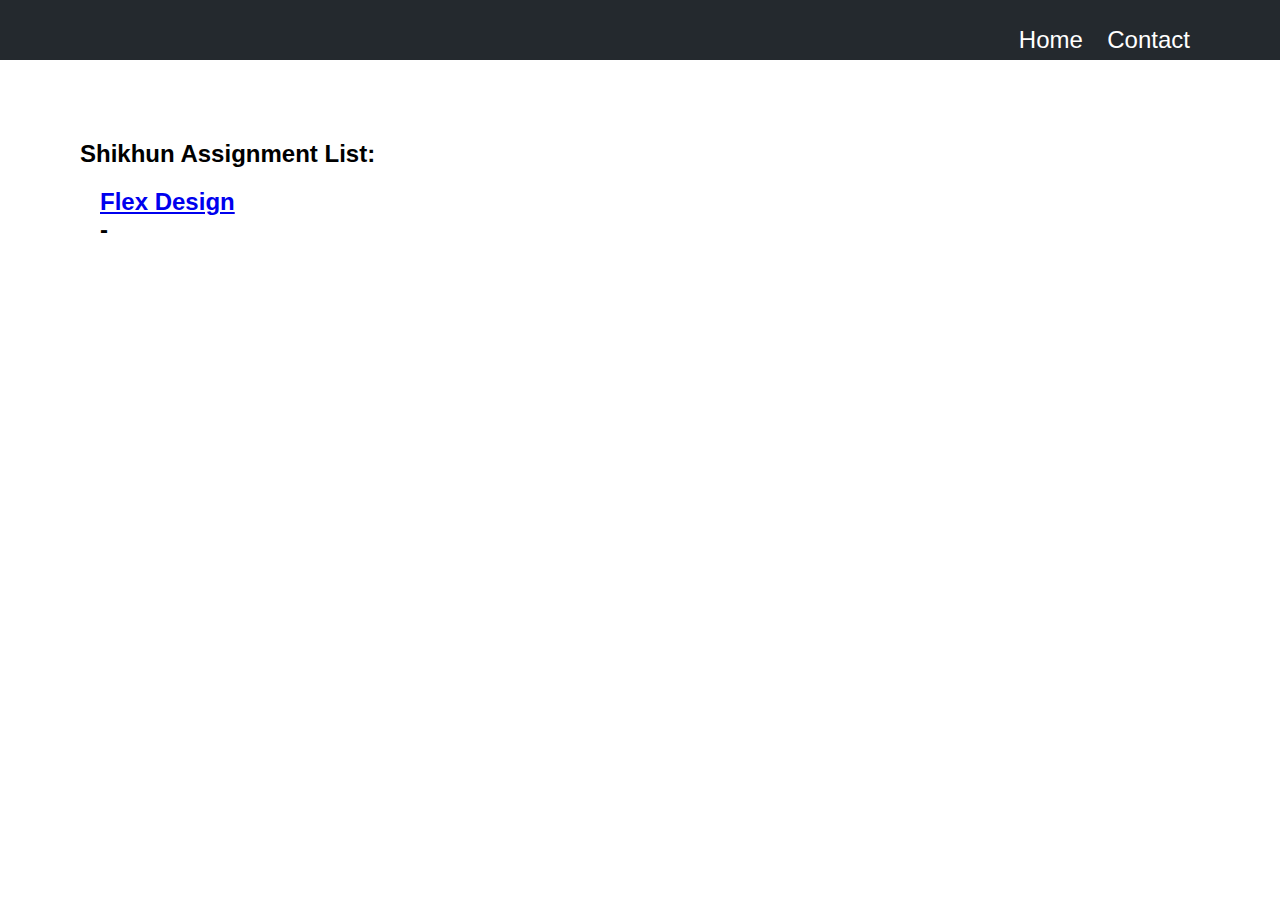
<file: index.html>
<!DOCTYPE html>
<html lang="en">

<head>
    <meta charset="UTF-8">
    <title>Abdulaha's Public Website</title>

    <link rel="stylesheet" href="assets/css/style.css">
</head>

<body>

    <nav>
        <ul>
            <li><a href="https://abdulaha017.github.io/">Home</a></li>
            <li><a href="https://facebook.com/abdulahaislam.shanto">Contact</a></li>
        </ul>
    </nav>

    <div class="assignment">
        <div class="head">
            <h2>Shikhun Assignment List:</h2>
        </div>
        <div class="assignment-content">
            
            <a href="Github-simple-design/index.html"><h3>Flex Design</h3></a>
            <a href="#"></a><h3>-</h3></a>
        </div>
        
    </div>



</body>

</html>
</file>
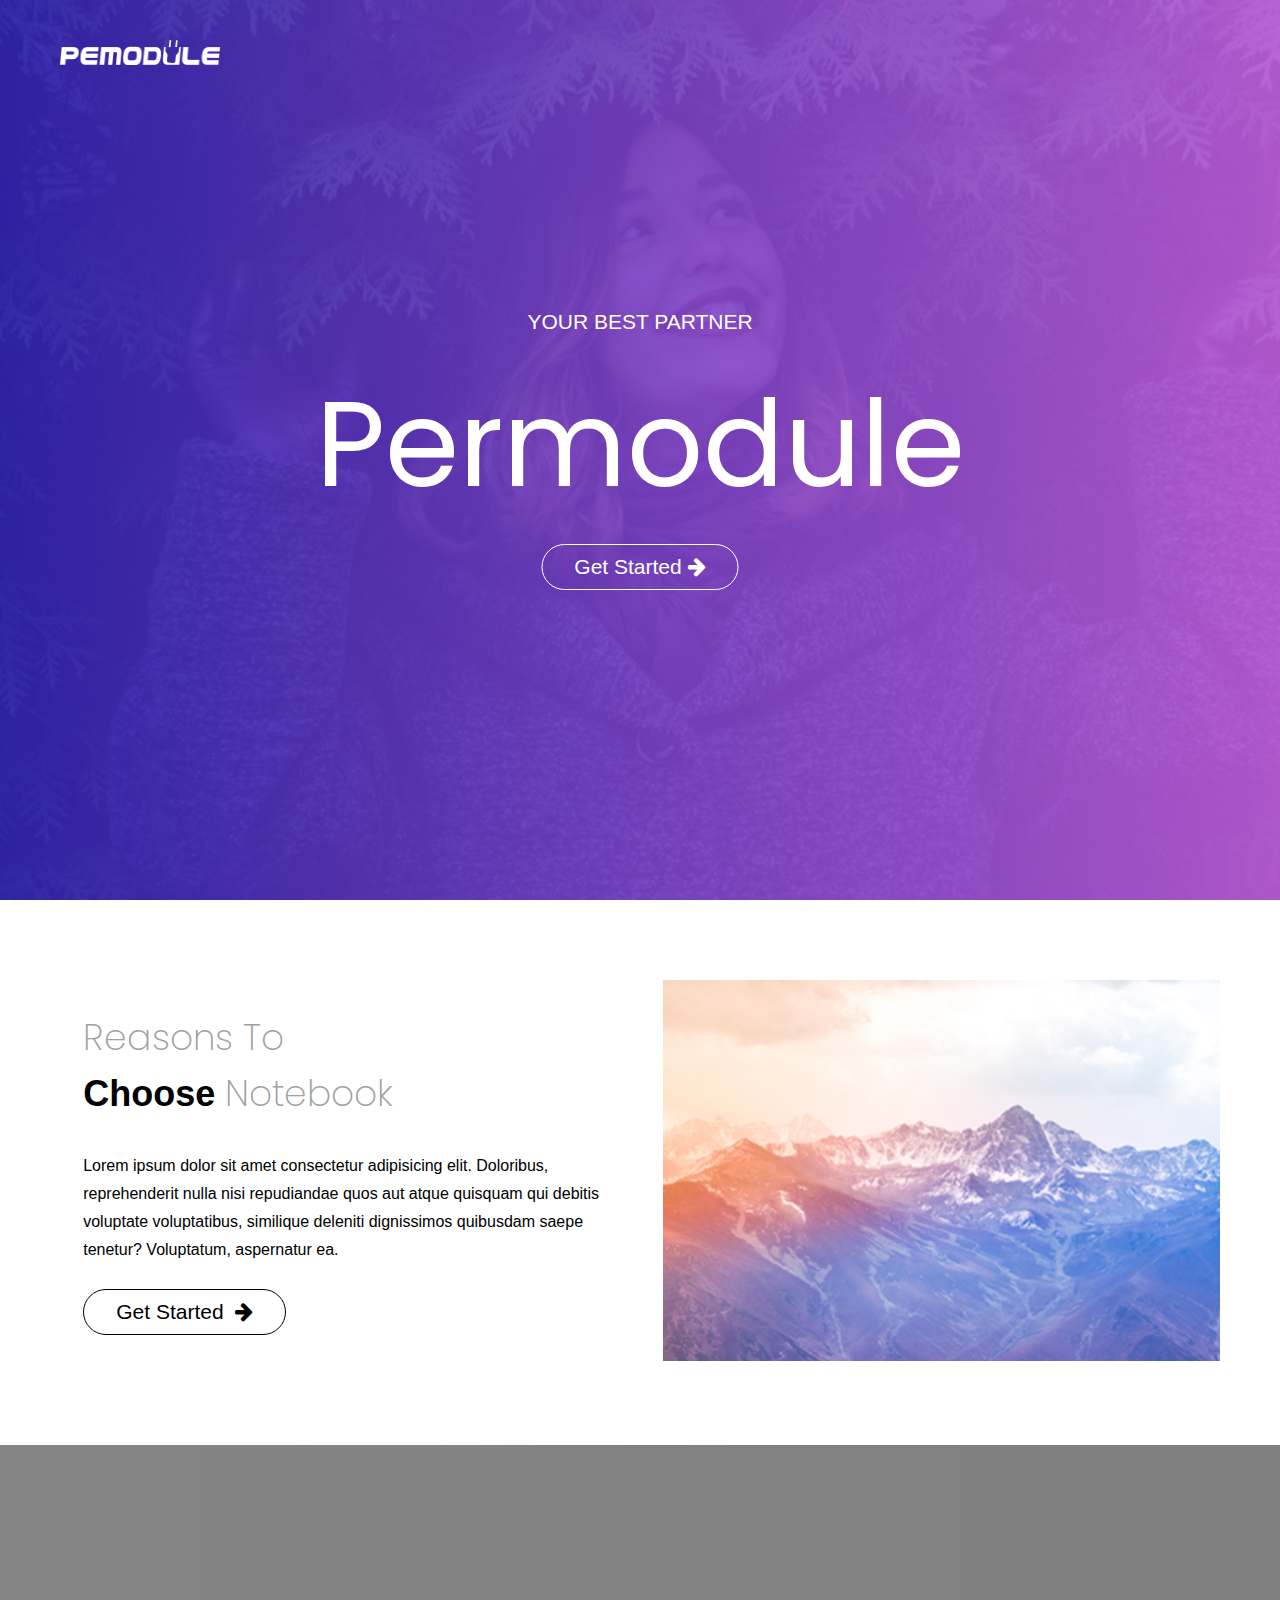
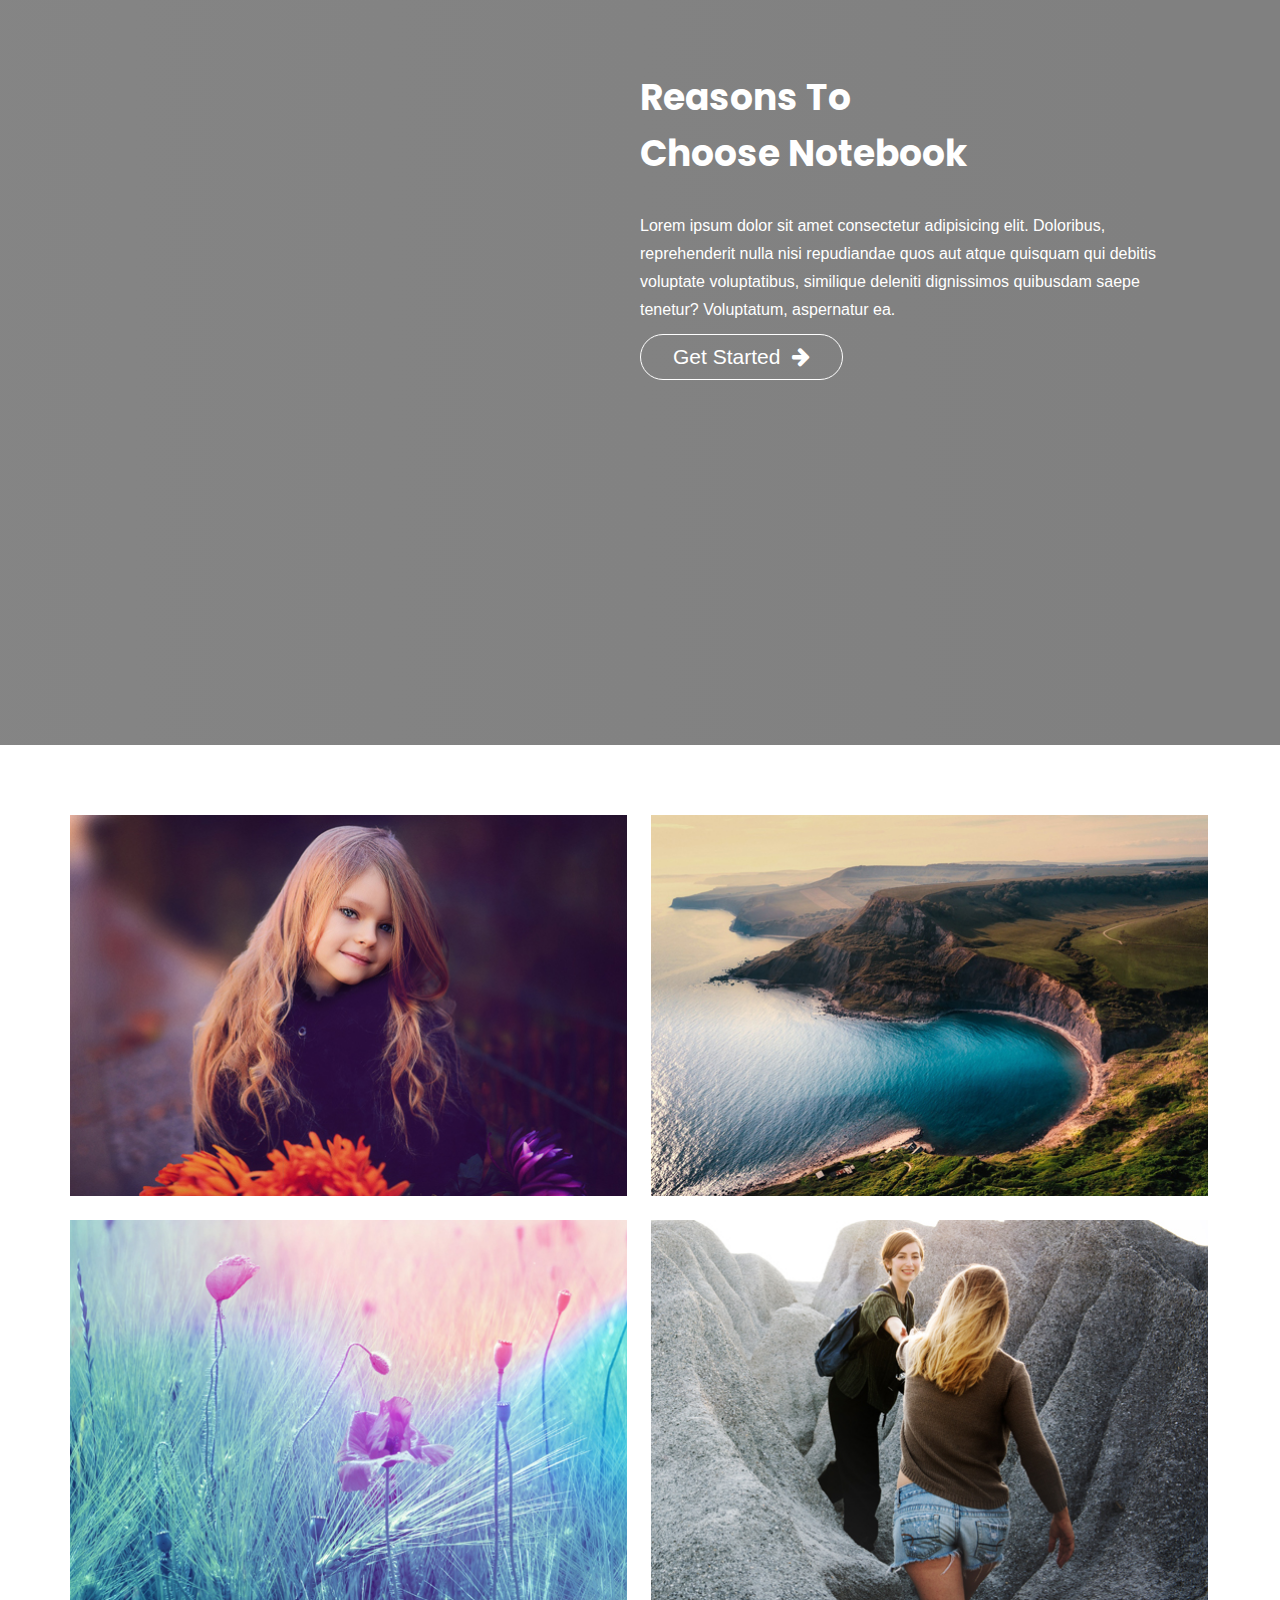
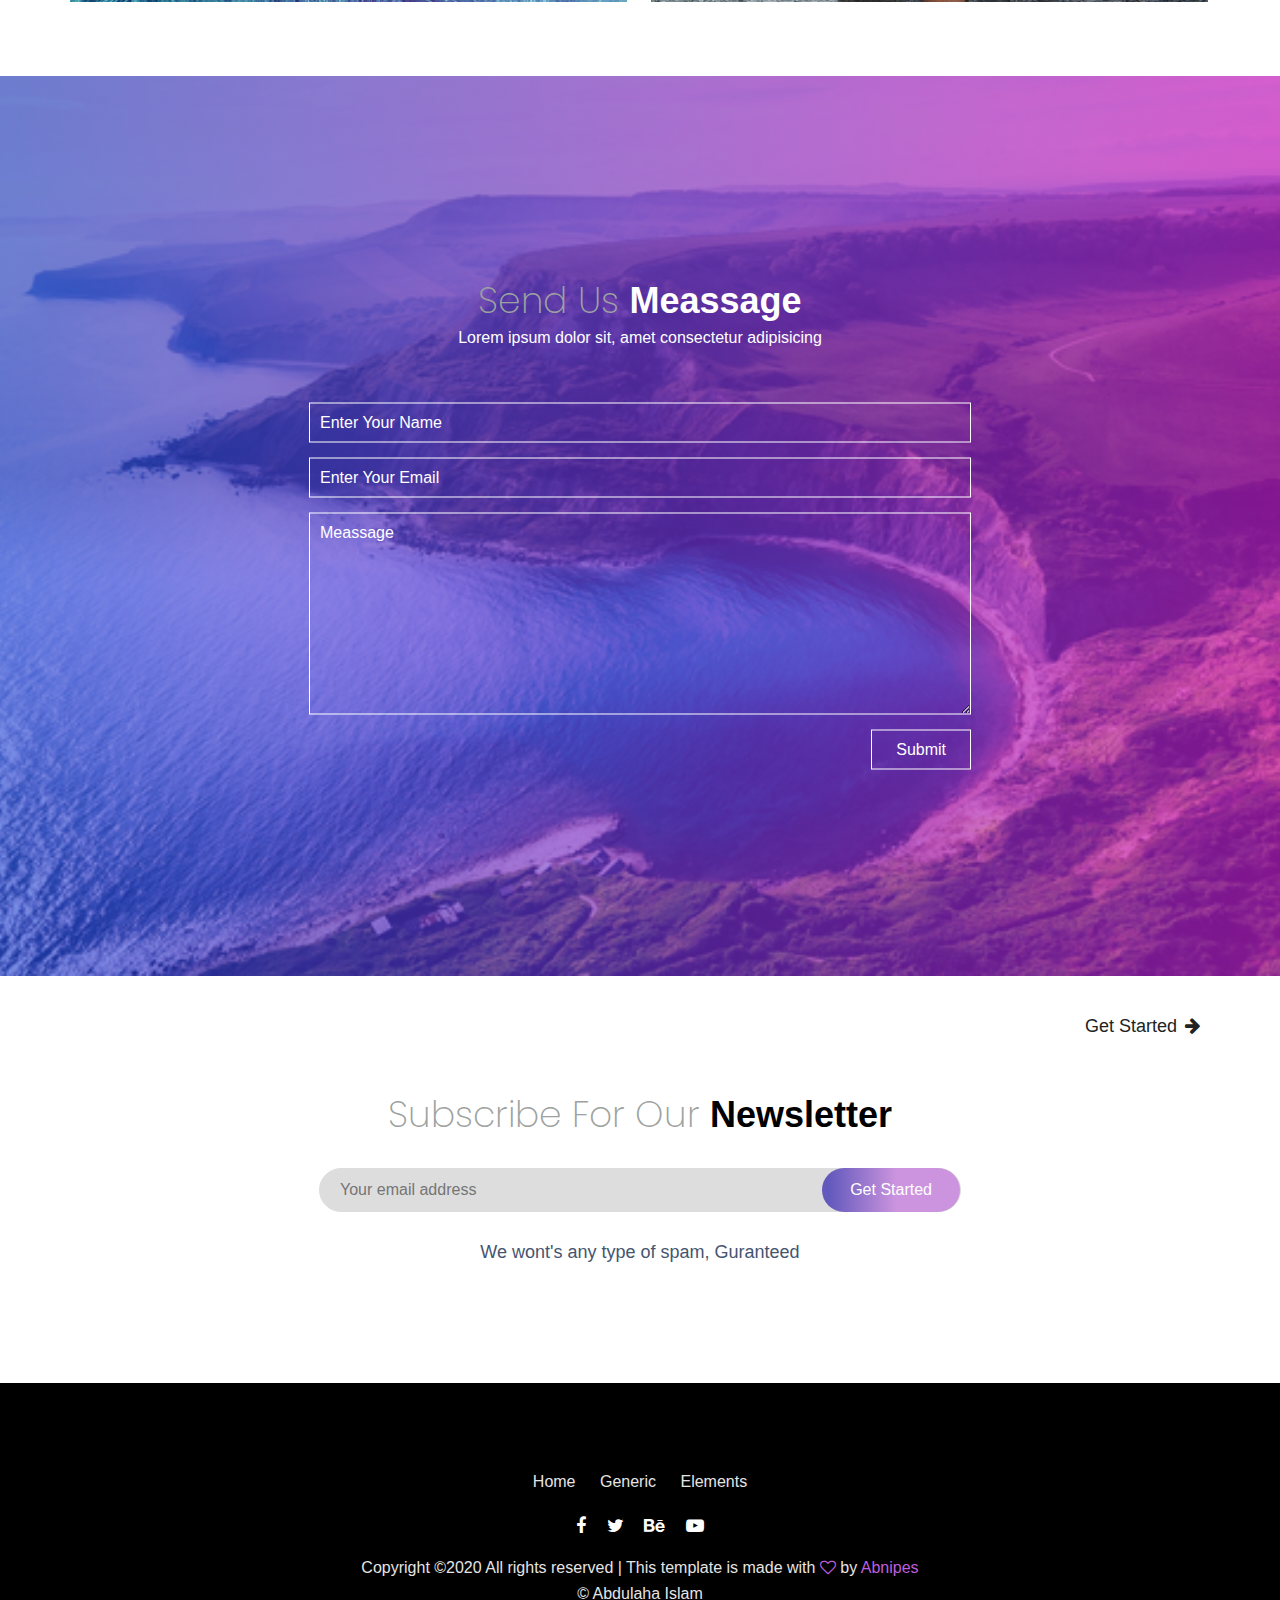
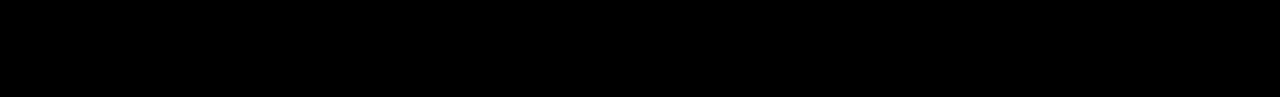
<file: Github-simple-design/index.html>
<!DOCTYPE html>
<html lang="en">

<head>
    <meta charset="UTF-8">
    <meta name="viewport" content="width=device-width, initial-scale=1.0">
    <title>Simple Design</title>
    <!-- Favicon icon -->
    <link rel="icon" type="image/png" href="assets/images/favicon.png">
    <link rel="stylesheet" href="assets/css/font-awesome.min-4.7.0.css">
    <link rel="stylesheet" href="assets/css/style.css">

</head>

<body>
    <!-- header -->
    <header>
        <!-- <a href="index.html"><h3>PEMODULE</h3></a> -->
        <a href="index.html" class="logo"><img src="assets/images/logo.png" alt=""></a>
    </header>

    <!-- hero-area -->
    <div class="hero-area text-center">
        <div class="hero-area-overlay"></div>
        <div class="hero-area-content">
            <div class="hero-area-table">
                <div class="hero-area-tabelcell">
                    <p>Your best partner</p>
                    <h1>permodule</h1>
                    <a href="" class="btn get-start">get started<i class="fa fa-arrow-right"></i></a>
                </div>
            </div>
        </div>

    </div>

    <!-- block-side-area -->
    <div class="block-side-area">
        <div class="half-block block-right-content">
            <h3>Reasons to <br> <span>choose</span> notebook</h3>
            <p>Lorem ipsum dolor sit amet consectetur adipisicing elit. Doloribus, reprehenderit nulla nisi repudiandae quos aut atque quisquam qui debitis voluptate voluptatibus, similique deleniti dignissimos quibusdam saepe tenetur? Voluptatum, aspernatur ea.</p>
            <a href="" class="btn get-start black-border">get started <i class="fa fa-arrow-right"></i></a>
        </div>
        <div class="half-block block-left">
            <img src="assets/images/side-block.jpg" alt="">
        </div>
    </div>

    <!-- one-block-area -->

    <div class="one-block">
        <div class="parallax"></div>
        <div class="one-block-area-content">
            <div class="block-right-content">
                <h3>Reasons to <br> choose notebook</h3>
                <p>Lorem ipsum dolor sit amet consectetur adipisicing elit. Doloribus, reprehenderit nulla nisi repudiandae quos aut atque quisquam qui debitis voluptate voluptatibus, similique deleniti dignissimos quibusdam saepe tenetur? Voluptatum, aspernatur ea.</p>
                <a href="" class="btn get-start black-color">get started <i class="fa fa-arrow-right"></i></a>
            </div>
        </div>
    </div>

    <!-- gallery -->

    <div class="gallery">
        <div class="gallery-container">
            <div class="single-gallery">
                <img src="assets/images/gallery-1.jpg" alt="">
                <div class="gallery-overlay">
                    <div class="gallery-text">
                        <h4>Gallery Item 1</h4>
                        <p>Lorem ipsum dolor sit, amet consectetur adipisicing elit. Error eveniet eos iusto dolorem, inventore, doloremque iste quaerat voluptas a quidem dignissimos sequi veritatis fugiat commodi animi deserunt dolorum cum ducimus!</p>
                    </div>
                </div>
            </div>
            <div class="single-gallery">
                <img src="assets/images/gallery-2.jpg" alt="">
                <div class="gallery-overlay">
                    <div class="gallery-text">
                        <h4>Gallery Item 2</h4>
                        <p>Lorem ipsum dolor sit, amet consectetur adipisicing elit. Error eveniet eos iusto dolorem, inventore, doloremque iste quaerat voluptas a quidem dignissimos sequi veritatis fugiat commodi animi deserunt dolorum cum ducimus!</p>
                    </div>
                </div>
            </div>
            <div class="single-gallery">
                <img src="assets/images/gallery-3.jpg" alt="">
                <div class="gallery-overlay">
                    <div class="gallery-text">
                        <h4>Gallery Item 3</h4>
                        <p>Lorem ipsum dolor sit, amet consectetur adipisicing elit. Error eveniet eos iusto dolorem, inventore, doloremque iste quaerat voluptas a quidem dignissimos sequi veritatis fugiat commodi animi deserunt dolorum cum ducimus!</p>
                    </div>
                </div>
            </div>
            <div class="single-gallery">
                <img src="assets/images/gallery-4.jpg" alt="">
                <div class="gallery-overlay">
                    <div class="gallery-text">
                        <h4>Gallery Item 4</h4>
                        <p>Lorem ipsum dolor sit, amet consectetur adipisicing elit. Error eveniet eos iusto dolorem, inventore, doloremque iste quaerat voluptas a quidem dignissimos sequi veritatis fugiat commodi animi deserunt dolorum cum ducimus!</p>
                    </div>
                </div>
            </div>
        </div>
    </div>


    <!-- contact -->

    <div class="contact">
        <div class="contact-overlay"></div>
        <div class="contact-form">
            <div class="contact-area">
                <div class="contact-head">
                    <h3>Send Us <span>Meassage</span></h3>
                    <p>Lorem ipsum dolor sit, amet consectetur adipisicing</p>
                </div>
                <form action="Get" action="index.html">
                    <input type="text" name="name" placeholder="Enter Your Name">
                    <input type="email" name="name" placeholder="Enter Your Email">
                    <textarea name="meassage" placeholder="Meassage" id="" cols="30" rows="10"></textarea>
                    <input type="submit">
                </form>
            </div>
        </div>
    </div>

    <!-- call to action -->

    <div class="call-to-action">
        <div class="action-content">
            <a href="" class="top-right-btn">get started<i class="fa fa-arrow-right"></i></a>
            <div class="subscribe">
                <h3>Subscribe for Our <span>Newsletter</span></h3>
                <form action="Get" action="index.html">
                    <input type="email" placeholder="Your email address">
                    <input type="submit" value="Get Started">
                </form>
                <p>We wont's any type of spam, Guranteed</p>
            </div>
        </div>
    </div>
 

    <!-- footer -->
    <footer>
        <div class="footer-menu">
            <ul>
                <li><a href="#">Home</a></li>
                <li><a href="#">Generic</a></li>
                <li><a href="#">Elements</a></li>
            </ul>
        </div>
        <div class="footer-social">
            <ul>
                <li><a href="#"><i class="fa fa-facebook"></i></a></li>
                <li><a href="#"><i class="fa fa-twitter"></i></a></li>
                <li><a href="#"><i class="fa fa-behance"></i></a></li>
                <li><a href="#"><i class="fa fa-youtube-play"></i></a></li>
            </ul>
        </div>
        <div class="copyright-text">
            <p>Copyright &copy;2020 All rights reserved | This template is made with <a href="#"><i class="fa fa-heart-o"></i></a> by <a href="#">Abnipes</a></p>
            <p class="author"><a href="#">&copy; Abdulaha Islam</a></p>
        </div>
    </footer>

    <script src="assets/js/app.js"></script>
</body>

</html>
</file>
<file: assets/css/style.css>
* {
    margin: 0;
    padding: 0;
    font-family: sans-serif;
}

nav {
    background: #24292E;
    padding: 30px 80px;
}

/* nav */

nav ul {
    list-style: none;
    float: right;
}

nav ul li {
    display: inline-block;
}

nav ul li a {
    color: #fff;
    padding: 0 10px;
    font-size: 24px;
    text-transform: capitalize;
    text-decoration: none;
    font-family: sans-serif;
    line-height: 20px;
}

.assignment {
    margin: 80px;
}

.assignment-content h3 {
    font-size: 24px;
}

.assignment-content h3:hover {
    color: #222;
    transition: 0.3s;
}

.assignment-content {
    margin: 20px;
}
</file>
<file: Github-simple-design/assets/css/style.css>
@import url('https://fonts.googleapis.com/css2?family=Poppins:wght@200;500;600;700;800&display=swap');

* {
    margin: 0;
    padding: 0;
    font-size: 16px;
    font-family: sans-serif;
}


/* header */

header {
    position: absolute;
    padding: 40px 60px 0;
    z-index: 10;
}

header a.logo img {
    width: 160px;
    height: auto;
}

header h3 {
    font-size: 28px;
    font-family: 'Poppins', sans-serif;
    font-weight: 700;
    text-transform: uppercase;
    color: #fff;
}
header a {
    text-decoration: none;
}


/* hero-area */

.hero-area-overlay {
    height: 100vh;
    text-align: center;
    background-image: url(../images/hero-area.jpg);
    background-position: center;
    background-repeat: no-repeat;
    background-size: cover;
    position: relative;
}
.hero-area-overlay::before {
    content: "";
    position: absolute;
    left: 0;
    width: 100%;
    height: 100%;
    /*background: linear-gradient(90deg, rgb(26 68 234)0%, rgb(213 31 232)100%);*/
    background: linear-gradient(90deg, #3224b0 0%, #be5ede 100%);
    z-index: 1;
    opacity: 0.9;
}

.hero-area-content {
    position: absolute;
    top: 50%;
    left: 50%;
    z-index: 2;
    text-align: center;
    transform: translate(-50%, -50%);
}

.hero-area-content p {
    color: #fff;
    font-size: 21px;
    font-family: sans-serif;
    text-transform: uppercase;
}

.hero-area-content h1 {
    color: #fff;
    font-size: 120px;
    font-weight: 400;
    font-family: 'Poppins', sans-serif;
    text-transform: capitalize;
    margin-top: 20px;
}

a.btn.get-start {
    color: #fff;
    background: transparent;
    font-size: 21px;
    font-weight: normal;
    display: inline-block;
    text-decoration: none;
    text-transform: capitalize;
    font-family: sans-serif;
    border: 1px solid #fff;
    padding: 10px 32px;
    border-radius: 25px;
    margin-top: 10px;
    transition: all 0.3s;
}
a.btn.get-start i {
    padding-left: 6px;
}




/* block-side-area */

.block-side-area {
    padding: 80px 60px;
    display: flex;
}

.black-border {
    color: #000 !important;
    border: 1px solid #000 !important;
    margin-top: 25px !important;
}

.half-block {
    width: 48%;
}

.block-right-content {
    margin: auto;
}

.block-left img {
    width: 100%;
}

.block-right-content h3 {
    color: #9DA2A0;
    font-size: 36px;
    font-weight: 200;
    font-family: 'Poppins', sans-serif;
    text-transform: capitalize;
    line-height: 56px;
    margin-bottom: 30px;
}

.block-right-content h3 span {
    color: #000;
    font-size: 36px;
    font-weight: 700;
    display: inline-block;
}

.block-right-content p {
    font-size: 16px;
    line-height: 28px;
    font-weight: 400;
}

/* one-block-area and parallax */



.one-block {
    position: relative;
    color: #fff;
}
.one-block .parallax {
    height: 100vh;
    background-image: url(../images/parallux-bg.jpg);
    background-attachment: fixed;
    background-position: center;
    background-repeat: no-repeat;
    background-size: cover;
}
.one-block .parallax::before {
    content: "";
    position: absolute;
    left: 0;
    width: 100%;
    height: 100%;
    background: linear-gradient(90deg, rgb(10 10 10)0%, rgb(0 0 0)100%);
    z-index: 1;
    opacity: 0.5;
}

.one-block-area-content {
    position: absolute;
    top: 25%;
    left: 50%;
    right: 8%;
    z-index: 2;
}

.one-block-area-content h3 {
    color: #fff;
    font-weight: 700;
}


/* gallery */

.gallery {
    padding: 60px;
}

.gallery-container {
    display: inline-block;
}

.single-gallery {
    position: relative;
    width: 48%;
    display: inline-block;
    margin: 10px;
}

.single-gallery img {
    display: block;
    width: 100%;
    height: auto;
}

.gallery-overlay {
    position: absolute;
    top: 0;
    right: 0;
    bottom: 0;
    left: 0;
    width: 100%;
    height: 100%;
    background: rgba(0,0,0,0.5);
    opacity: 0;
    visibility: none;
    transition: 0.5s ease;
}


.single-gallery:hover .gallery-overlay {
    opacity: 1;
}

.gallery-text {
    text-align: center;
    padding: 0 12%;
}

.gallery-text h4 {
    font-size: 28px;
    text-transform: capitalize;
    color: #fff;
    margin-top: 24%;
    margin-bottom: 18px;
}

.gallery-text p {
    color: #fff;
    font-size: 18px;
}


/* contact */

.contact {
    position: relative;
}
.contact-overlay {
    height: 100vh;
    text-align: center;
    background-image: url(../images/contact-bg.jpg);
    background-position: center;
    background-repeat: no-repeat;
    background-size: cover;
    position: relative;
}
.contact-overlay::before {
    content: "";
    position: absolute;
    left: 0;
    width: 100%;
    height: 100%;
    background: linear-gradient(90deg, rgb(26 68 234)0%, rgb(213 31 232)100%);
    z-index: 1;
    opacity: 0.6;
}

.contact-area {
    position: absolute;
    top: 50%;
    left: 50%;
    z-index: 2;
    text-align: center;
    transform: translate(-50%, -50%);
}

.contact-head {
    padding-bottom: 56px;
}

.contact-head h3 {
    color: #9DA2A0;
    font-size: 36px;
    font-weight: 200;
    font-family: 'Poppins', sans-serif;
    text-transform: capitalize;
    line-height: 36px;
    margin-bottom: 10px;
}

.contact-head h3 span {
    color: #fff;
    font-size: 36px;
    font-weight: 700;
    display: inline-block;
}
.contact-head p {
    color: #fff;
    font-size: 16px;
}

.contact-area {}

.contact-area input[type="text"], 
.contact-area input[type="email"], 
.contact-area textarea {
    display: block;
    width: 640px;
    padding: 10px;
    background: transparent;
    border: 1px solid #fff;
    margin-bottom: 15px;
    color: #fff;
    outline: none;
}

.contact-area input[type="submit"] {
    padding: 10px 24px;
    border: 1px solid #fff;
    background: transparent;
    color: #fff;
    float: right;
    transition: 0.3s;
}

.contact-area input[type="submit"]:hover {
    border: 1px solid #9DA2A0;
    background: transparent;
    color: #9DA2A0;
}

.contact-area ::placeholder {
    color: #fff;
}


/* call-to-action */

.call-to-action {
    padding: 40px 80px 60px;
    text-align: center;
}

a.top-right-btn {
    color: #222;
    text-align: right !important;
    display: block;
    font-size: 18px;
    text-transform: capitalize;
    text-decoration: none;
    transition: 0.3s;
}
a.top-right-btn:hover {
    color: #AF419E;
}

a.top-right-btn i {
    padding-left: 8px;
}

.subscribe {
    padding: 60px 0;
}

.subscribe h3 {
    color: #9DA2A0;
    font-size: 36px;
    font-family: 'Poppins', sans-serif;
    font-weight: 200;
    text-transform: capitalize;
    line-height: 36px;
    margin-bottom: 20px;
}

.subscribe h3 span {
    color: #000;
    font-size: 36px;
    font-weight: 800;
    display: inline-block;
}

.subscribe p {
    color: #455570;
    font-size: 18px;
    font-weight: normal;
    padding: 15px 0 0;
}

.subscribe form {
    padding: 15px 0;
}

.subscribe input[type="email"] {
    padding: 12px 20px;
    color: #222;
    background: #DDDDDD;
    outline: none;
    border: 1px solid #DDDDDD;
    width: 600px;
    border-radius: 25px;
}

.subscribe input[type="submit"] {
    padding: 13px 28px;
    border: none;
    border-radius: 25px;
    position: absolute;
    right: 25%;
    margin-top: 0px;
    cursor: pointer;
    background: linear-gradient(90deg, #6359bd 5%, #cc94de 54%);
    color: #fff;
}

.subscribe input[type="submit"]:focus {
    outline: none;
}


.subscribe input[type="submit"] {
}







/* footer */

footer {
    color: #e6e4e4;
    background: #000;
    text-align: center;
    padding: 90px 0;
}

.footer-menu {
    margin-bottom: 25px;
}

.footer-menu ul {
    list-style: none;
}

.footer-menu ul li {
    display: inline-block;
}

.footer-menu ul li a {
    color: #e6e4e4;
    font-size: 16px;
    text-decoration: none;
    padding: 0 10px;}

.footer-social {
    margin-bottom: 18px;
}

.footer-social ul {
    list-style: none;
}

.footer-social ul li {
    display: inline-block;
}

.footer-social ul li a {
    color: #fff;
    font-size: 18px;
    padding: 0 8px;
}

.copyright-text {
    line-height: 26px;
}

.copyright-text a i,
.copyright-text a {
    color: #BE5EDE;
    text-decoration: none;
}

p.author a {
    color: #e6e4e4;
}
</file>
